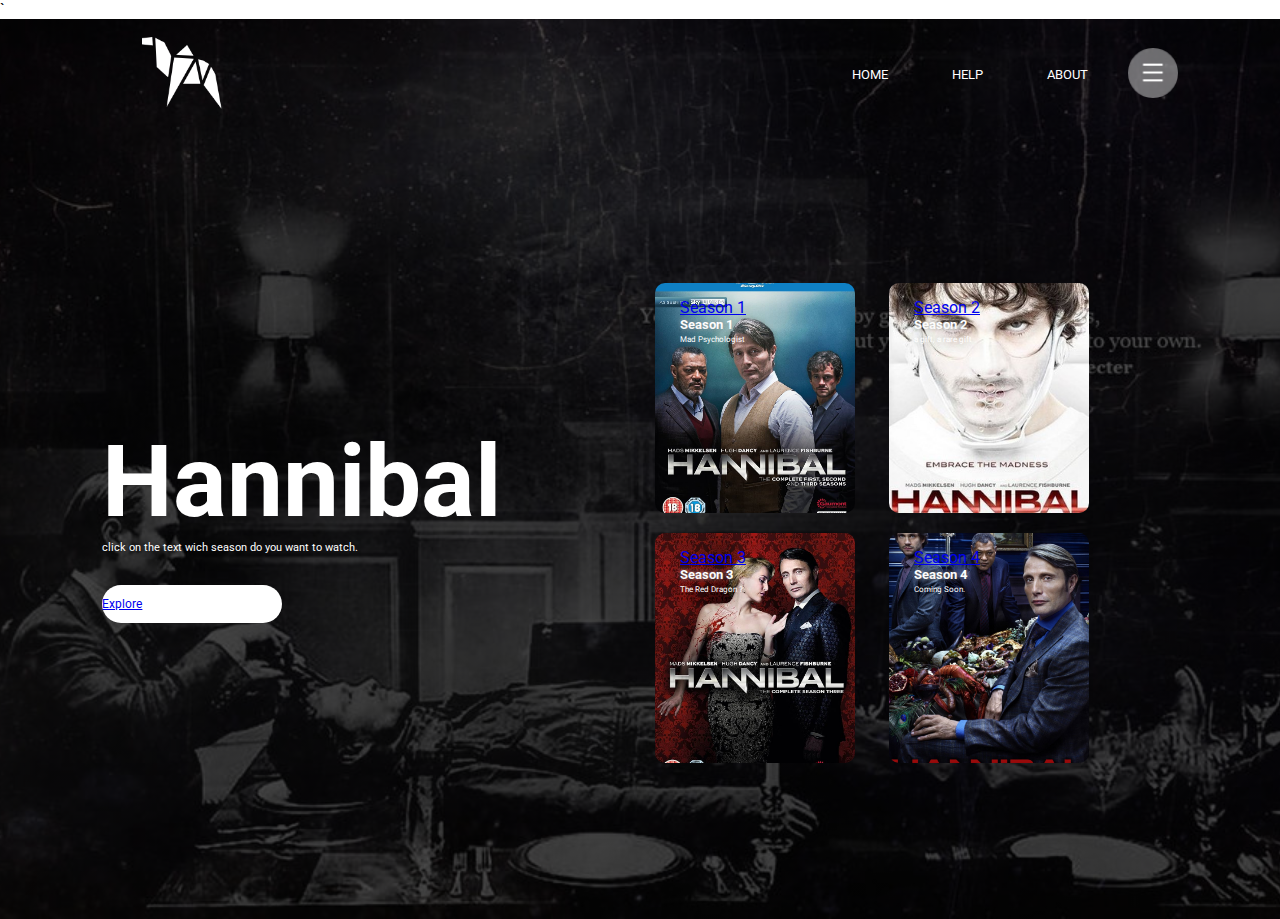
<file: index.html>
<html lang="en">
<head>
    
    <meta charset="utf-8">
    <meta name="viewport" content="width=device-width, initial-scale=1.0">
    <title>Weird Design</title>
    <link rel="stylesheet" href="style.css">

    <link href="https://fonts.googleapis.com/css2?family=Roboto:wght@400;700&amp;display=swap" rel="stylesheet"></head>`
</head>
<body>
    <div class="container">
        <div class="navbar">    
            <img  href=""src="logo.png"  alt="hehe" class="menu-icon">
            <nav>
                <ul>
                    <li><a href="">HOME</a></li>
                    <li><a href="explore.html">HELP</a></li>
                    <li><a href="about.html">ABOUT</a></li>
                 </ul>     
            </nav>
            <img src="menu.png" alt="huhu" class="menu-icon" style="height: 50px; width: auto;">
        </div>

        <div class="row">
            <div class="col">
                <h1>Hannibal</h1>
                <p>click on the text wich season do you want to watch.</p>
                <div class="ex">
                <a href="keliling.html">Explore</a>
            </div>
        </div>
        <div class="col">
            <div class="card card1">
                <a href=" https://drive.google.com/drive/folders/1ntwDHwExlD9L9p1W5QHwbcOCIAKx7S5w "> Season 1 </a>
                <h5>Season 1</h5>
                <p>Mad Psychologist</p>
            </div>
            <div class="card card2">
                <a href=" https://drive.google.com/drive/folders/1nuoAGfi6v87SDxmJJT9RVnz_kl12i3PH "> Season 2 </a>
                <h5>Season 2</h5>
                <p> a gift, a rare gift</p>
            </div>
            <div class="card card3">
                <a href=" https://drive.google.com/drive/folders/1o7Fw1jMPf5hPnkp4HZwHuQKArp3UBOMh "> Season 3 </a>
                <h5>Season 3</h5>
                <p> The Red Dragon ?</p>
            </div>
            <div class="card card4">
                <a href=" https://drive.google.com/drive/folders/1o8svJ5V5EiH1Q79vz50BKAV6PUKssfYO "> Season 4 </a>
                <h5>Season 4</h5>
                <p>Coming Soon.</p>
            </div>

        </div>
    </div>


</body>
</html>
</file>
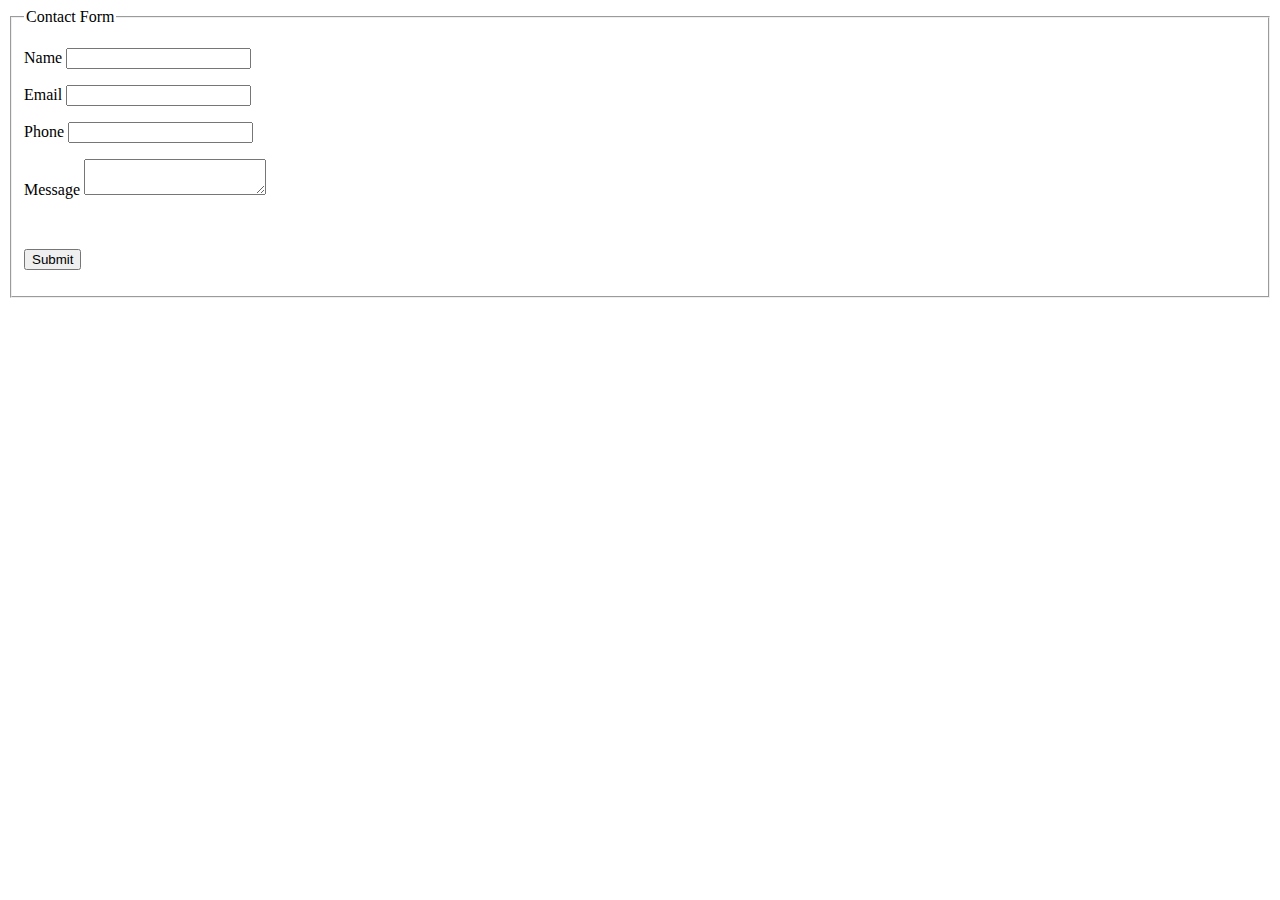
<file: contact.html>
<!DOCTYPE html>
<html xmlns="http://www.w3.org/1999/xhtml">
<head>
<meta http-equiv="Content-Type" content="text/html; charset=utf-8" />
<title>Contact Form - PHP/MySQL Demo Code</title>
</head>

<body>
<fieldset>
<legend>Contact Form</legend>
<form name="frmContact" method="post" action="contact.php">
<p>
<label for="Name">Name </label>
<input type="text" name="txtName" id="txtName">
</p>
<p>
<label for="email">Email</label>
<input type="text" name="txtEmail" id="txtEmail">
</p>
<p>
<label for="phone">Phone</label>
<input type="text" name="txtPhone" id="txtPhone">
</p>
<p>
<label for="message">Message</label>
<textarea name="txtMessage" id="txtMessage"></textarea>
</p>
<p>&nbsp;</p>
<p>
<input type="submit" name="Submit" id="Submit" value="Submit">
</p>
</form>
</fieldset>
</body>
</html>
</file>
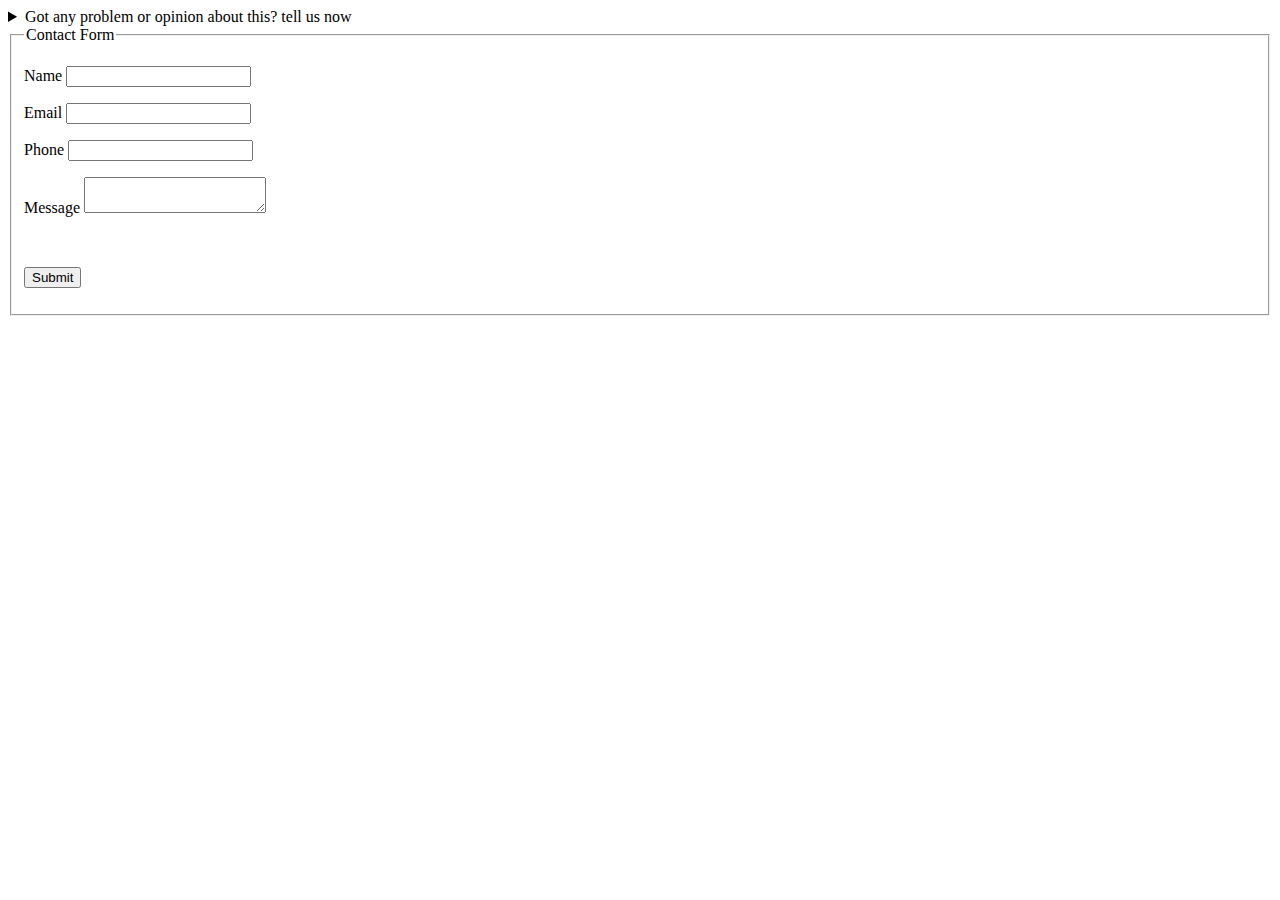
<file: explore.html>
<details>
    <summary>Got any problem or opinion about this? tell us now</summary>
    <p>email : manggalagunautama@gmail.com  Discord : Laggy1783.</p>
  </details>
  <!DOCTYPE html>
<html xmlns="http://www.w3.org/1999/xhtml">
<head>
<meta http-equiv="Content-Type" content="text/html; charset=utf-8" />
<title>Contact Form - PHP/MySQL Demo Code</title>
</head>

<body>
<fieldset>
<legend>Contact Form</legend>
<form name="frmContact" method="post" action="kkcp.PHP">
<p>
<label for="Name">Name </label>
<input type="text" name="txtName" id="txtName">
</p>
<p>
<label for="email">Email</label>
<input type="text" name="txtEmail" id="txtEmail">
</p>
<p>
<label for="phone">Phone</label>
<input type="text" name="txtPhone" id="txtPhone">
</p>
<p>
<label for="message">Message</label>
<textarea name="txtMessage" id="txtMessage"></textarea>
</p>
<p>&nbsp;</p>
<p>
<input type="submit" name="Submit" id="Submit" value="Submit">
</p>
</form>
</fieldset>
</body>
</html>
</file>
<file: style.css>
*{
    margin: 0;
    padding: 0;
    font-family:'Roboto', sans-sherif;
}
.container{
    width: 100%;
    height: 100vh;
    background-image: linear-gradient(rgba(0,0,0,0.7),rgba(0, 0, 0, 0.7)),url(HDC.png);
    background-position: center;
    background-size: cover;
    padding-left: 8%;
    padding-right: 8%;
    box-sizing: border-box;
}

.navbar{
    height: 12%;
    display: flex;
    align-items: center;
}   
.pos{
    background-image: url(HDC.png);
} 
.menu-icon{
    width: 80px;
    cursor: pointer;
    margin-left: 40px;
}
nav{
    flex: 1;
    text-align: right;
}
nav ul li{
    list-style: none;
    display: inline-block;
    margin-left: 60px;
}
nav ul li a{
    text-decoration:none;
    color: #fff;
    font-size: 13px;
}
.row{
    display: flex;
    height: 88%;
    align-items: center;
}
.col{
    flex-basis: 50%;
}
h1{
    color: #fff;
    font-size: 100px;
}
p{
    color: #fff;
    font-size: 11px;
    line-height: 15px;
}
.ex {
    width: 180px;
    color: #000;
    font-size: 12px;
    padding: 12px 0;
    background: #fff;
    border: 0;
    border-radius: 20px;
    outline: none;
    margin-top: 30px;
}
.card{
    width: 200px;
    height: 230px;
    display: inline-block;
    border-radius: 10px;
    padding: 15px 25px;
    box-sizing: border-box;
    cursor: pointer;
    margin: 10px 15px;
    background-image: url(Hanni.jpg);
    background-position: center;
    background-size: cover;
    transition: transform 0.5s;
}
.card1{
    background-image: url(Hanni.jpg);
}
.card2{
    background-image: url(hanni2.jpg);
}
.card3{
    background-image: url(hanni3.jpg);
}
.card4{
    background-image: url(hanni4.jpg);
}
.card:hover{
    transform: translateY(-10px);
}
h5{
    color: #fff;
    text-shadow: 0 0 5px #999;
}
.card p{
    text-shadow: 0 0 15px #000;
    font-size: 8px;
}
</file>
